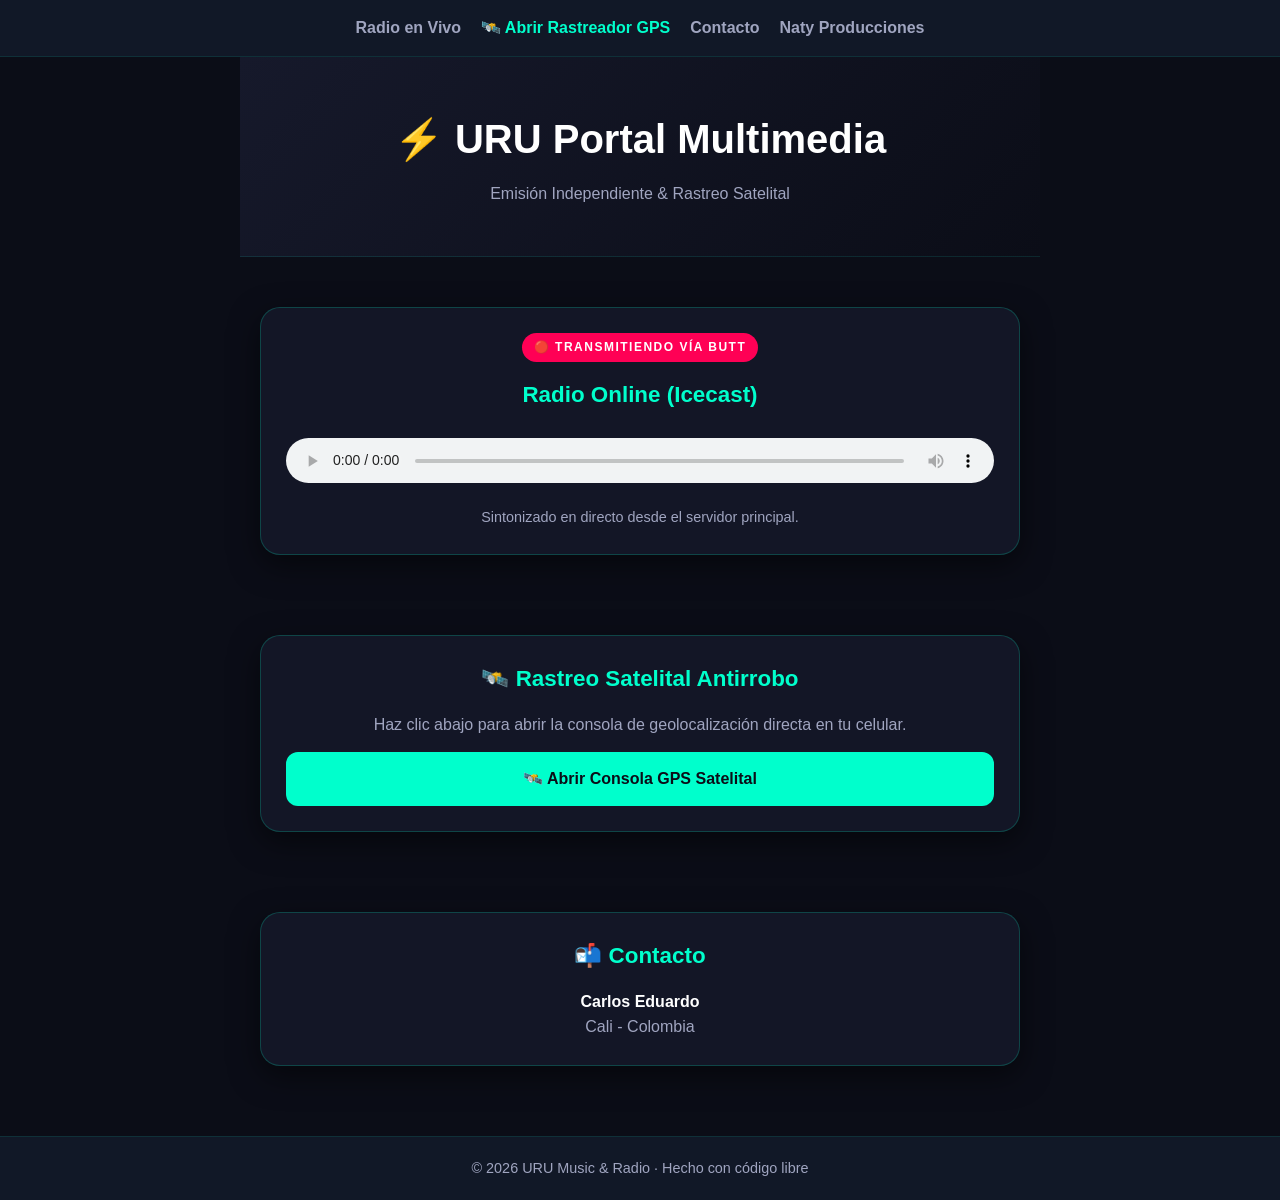
<file: index.html>
<!DOCTYPE html>
<html lang="es">
<head>
<meta charset="UTF-8">
<meta name="viewport" content="width=device-width, initial-scale=1.0">
<title>URU Music & Radio | Portal Multimedia</title>
<style>
*{ margin:0; padding:0; box-sizing:border-box; }
body{ font-family: 'Segoe UI', Arial, sans-serif; background:#0b0d17; color:#ffffff; line-height:1.6; }
header{ background:#111827; position:sticky; top:0; z-index:1000; padding:15px; border-bottom: 1px solid rgba(0, 255, 204, 0.1); }
nav ul{ display:flex; justify-content:center; flex-wrap:wrap; gap:20px; list-style:none; }
nav a{ text-decoration:none; color:#a0a5c0; font-weight:bold; transition: color 0.3s; }
nav a:hover{ color:#00ffcc; }
.hero{ padding:50px 20px; text-align:center; background:linear-gradient(135deg,#16192b,#0b0d17); border-bottom: 1px solid rgba(0, 255, 204, 0.1); }
.hero h1{ font-size:2.5rem; margin-bottom:10px; color:#fff; }
.hero p { color:#a0a5c0; }
section{ padding:30px 20px; max-width:800px; margin:auto; }
.card{ background:rgba(22, 25, 43, 0.8); border: 1px solid rgba(0, 255, 204, 0.2); padding:25px; border-radius:20px; margin-top:20px; text-align: center; box-shadow: 0 10px 30px rgba(0,0,0,0.5); }
h2{ margin-bottom:15px; color:#00ffcc; font-size: 1.4rem; }
.badge-live { display: inline-block; background: #ff0055; color: #fff; font-size: 0.75rem; font-weight: bold; letter-spacing: 1.5px; padding: 5px 12px; border-radius: 50px; text-transform: uppercase; margin-bottom: 15px; }
audio{ width:100%; height: 45px; margin-top: 10px; outline: none; }
.btn-opensource { display: inline-flex; align-items: center; justify-content: center; gap: 10px; background: #00ffcc; color: #0b0d17; text-decoration: none; font-weight: bold; font-size: 1rem; padding: 14px 20px; border-radius: 12px; transition: all 0.3s ease; width: 100%; margin-top: 15px; border: none; cursor: pointer; }
.btn-opensource:hover { background: #00cca3; transform: translateY(-2px); }
footer{ margin-top:40px; background:#111827; padding:20px; text-align:center; color:#a0a5c0; font-size: 0.9rem; border-top: 1px solid rgba(0, 255, 204, 0.1); }
</style>
</head>
<body>

<header>
<nav>
<ul>
<li><a href="#radio">Radio en Vivo</a></li>
<li><a href="gps.html" style="color: #00ffcc;">🛰️ Abrir Rastreador GPS</a></li>
<li><a href="#contacto">Contacto</a></li>
<li><a href="https://naty.uruchillaimusiconline.online/">Naty Producciones</a></li>
</ul>
</nav>
</header>

<section class="hero">
<h1>⚡ URU Portal Multimedia</h1>
<p>Emisión Independiente & Rastreo Satelital</p>
</section>

<!-- SECCIÓN RADIO ICECAST / BUTT -->
<section id="radio">
<div class="card">
<span class="badge-live">🔴 Transmitiendo vía butt</span>
<h2>Radio Online (Icecast)</h2>
<audio controls autoplay>
    <source src="https://portal.uruchillaimusiconline.online:8000/stream" type="audio/mpeg">
    Tu navegador no soporta audio en vivo.
</audio>
<p style="margin-top: 15px; color: #a0a5c0; font-size: 0.9rem;">Sintonizado en directo desde el servidor principal.</p>
</div>
</section>

<!-- BOTÓN ACCESO AL GPS -->
<section id="gps">
<div class="card">
<h2>🛰️ Rastreo Satelital Antirrobo</h2>
<p style="color: #a0a5c0;">Haz clic abajo para abrir la consola de geolocalización directa en tu celular.</p>
<a href="gps.html" class="btn-opensource">
    🛰️ Abrir Consola GPS Satelital
</a>
</div>
</section>

<!-- SECCIÓN CONTACTO -->
<section id="contacto">
<div class="card">
<h2>📬 Contacto</h2>
<p style="color:#fff; font-weight: bold;">Carlos Eduardo</p>
<p style="color:#a0a5c0;">Cali - Colombia</p>
</div>
</section>

<footer>
© 2026 URU Music & Radio · Hecho con código libre
</footer>

</body>
</html>
</file>
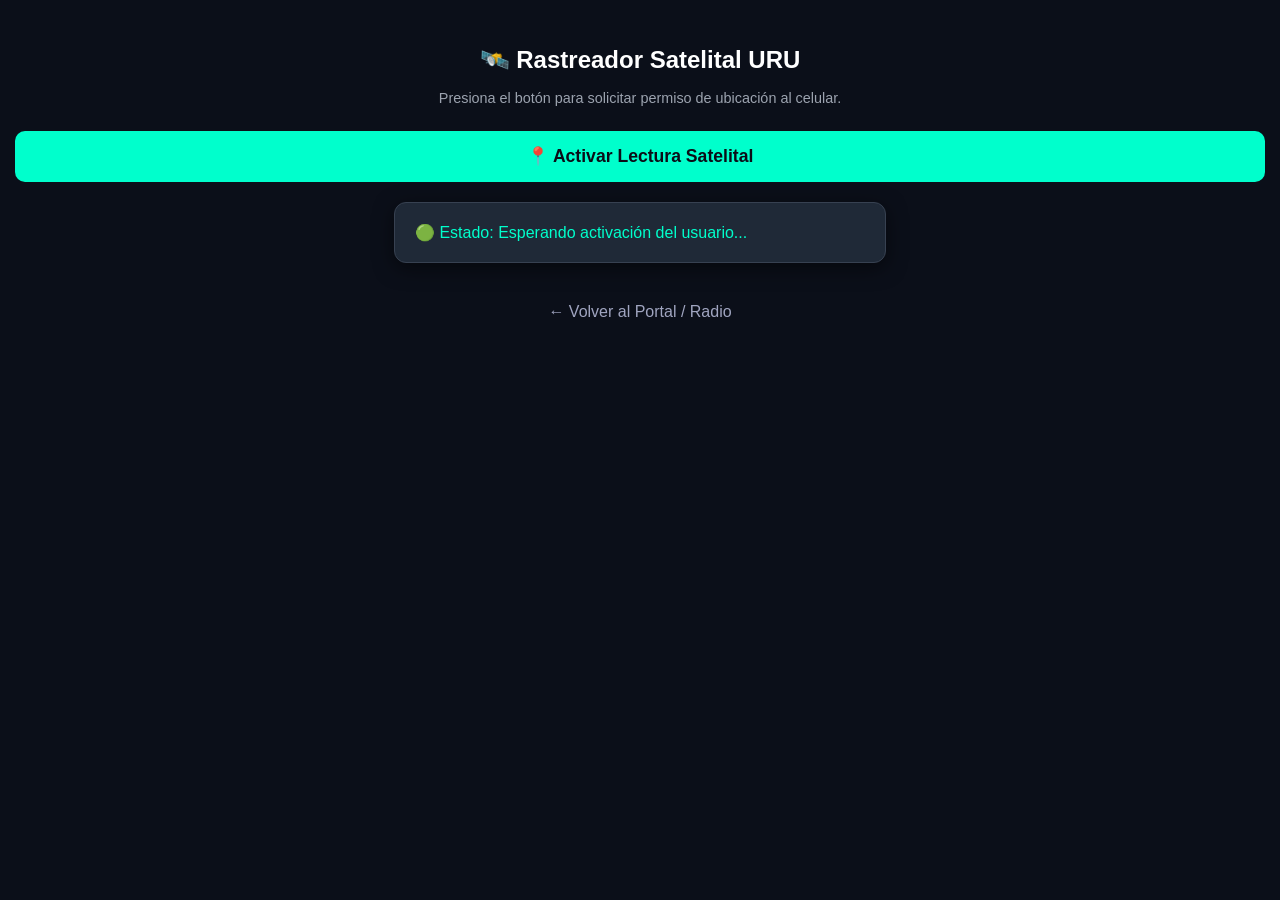
<file: gps.html>
<!DOCTYPE html>
<html lang="es">
<head>
    <meta charset="UTF-8">
    <meta name="viewport" content="width=device-width, initial-scale=1.0">
    <title>Consola GPS Satelital - URU</title>
    <style>
        body { font-family: 'Segoe UI', Arial, sans-serif; background: #0b0f19; color: #00ffcc; text-align: center; padding: 30px 15px; margin: 0; }
        .box { background: #1f2937; border: 1px solid #374151; border-radius: 12px; padding: 20px; max-width: 450px; margin: 20px auto; text-align: left; box-shadow: 0 5px 20px rgba(0,0,0,0.5); }
        h1 { font-size: 1.5rem; color: #fff; text-align: center; }
        button { background: #00ffcc; color: #0b0d17; border: none; padding: 15px; width: 100%; font-size: 1.1rem; font-weight: bold; border-radius: 10px; cursor: pointer; margin-top: 10px; }
        button:hover { background: #00cca3; }
        a.btn-mapa { display: block; background: #0077ff; color: #fff; text-align: center; padding: 12px; border-radius: 8px; text-decoration: none; font-weight: bold; margin-top: 15px; }
        a.btn-volver { display: inline-block; color: #a0a5c0; margin-top: 20px; text-decoration: none; }
    </style>
</head>
<body>

    <h1>🛰️ Rastreador Satelital URU</h1>
    <p style="color: #9ca3af; font-size: 0.9rem;">Presiona el botón para solicitar permiso de ubicación al celular.</p>

    <button onclick="iniciarGPS()">📍 Activar Lectura Satelital</button>

    <div class="box" id="consola">
        🟢 Estado: Esperando activación del usuario...
    </div>

    <a href="index.html" class="btn-volver">← Volver al Portal / Radio</a>

    <script>
        function iniciarGPS() {
            const consola = document.getElementById("consola");
            consola.innerHTML = "🛰️ Conectando con los satélites GPS del dispositivo...";

            if (!navigator.geolocation) {
                consola.innerHTML = "⚠️ Tu navegador no admite geolocalización por hardware.";
                return;
            }

            navigator.geolocation.watchPosition(
                function(pos) {
                    const lat = pos.coords.latitude;
                    const lon = pos.coords.longitude;
                    const alt = pos.coords.altitude ? pos.coords.altitude.toFixed(1) + " m" : "N/A";
                    const vel = pos.coords.speed ? (pos.coords.speed * 3.6).toFixed(1) + " km/h" : "0.0 km/h";
                    const mapUrl = `https://www.google.com/maps?q=${lat},${lon}`;

                    consola.innerHTML = `
                        ✅ <b>¡SEÑAL SATELITAL RECIBIDA!</b><br><br>
                        📍 <b>Latitud:</b> ${lat.toFixed(6)}<br>
                        📍 <b>Longitud:</b> ${lon.toFixed(6)}<br>
                        ⛰️ <b>Altitud:</b> ${alt}<br>
                        🚀 <b>Velocidad:</b> ${vel}<br>
                        🎯 <b>Precisión:</b> ±${pos.coords.accuracy.toFixed(0)} metros<br>
                        <a href="${mapUrl}" target="_blank" class="btn-mapa">🗺️ Abrir ubicación en Google Maps</a>
                    `;
                },
                function(err) {
                    let msg = "";
                    switch(err.code) {
                        case err.PERMISSION_DENIED:
                            msg = "⚠️ Permiso Denegado. Activa la ubicación en los ajustes del navegador de tu celular.";
                            break;
                        case err.POSITION_UNAVAILABLE:
                            msg = "⚠️ Posición no disponible. Asegúrate de tener el GPS del celular encendido.";
                            break;
                        case err.TIMEOUT:
                            msg = "⚠️ Tiempo de espera agotado buscando la señal del satélite.";
                            break;
                        default:
                            msg = "⚠️ Error leyendo datos GPS: " + err.message;
                            break;
                    }
                    consola.innerHTML = msg;
                },
                {
                    enableHighAccuracy: true,
                    maximumAge: 0,
                    timeout: 15000
                }
            );
        }
    </script>
</body>
</html>
</file>
